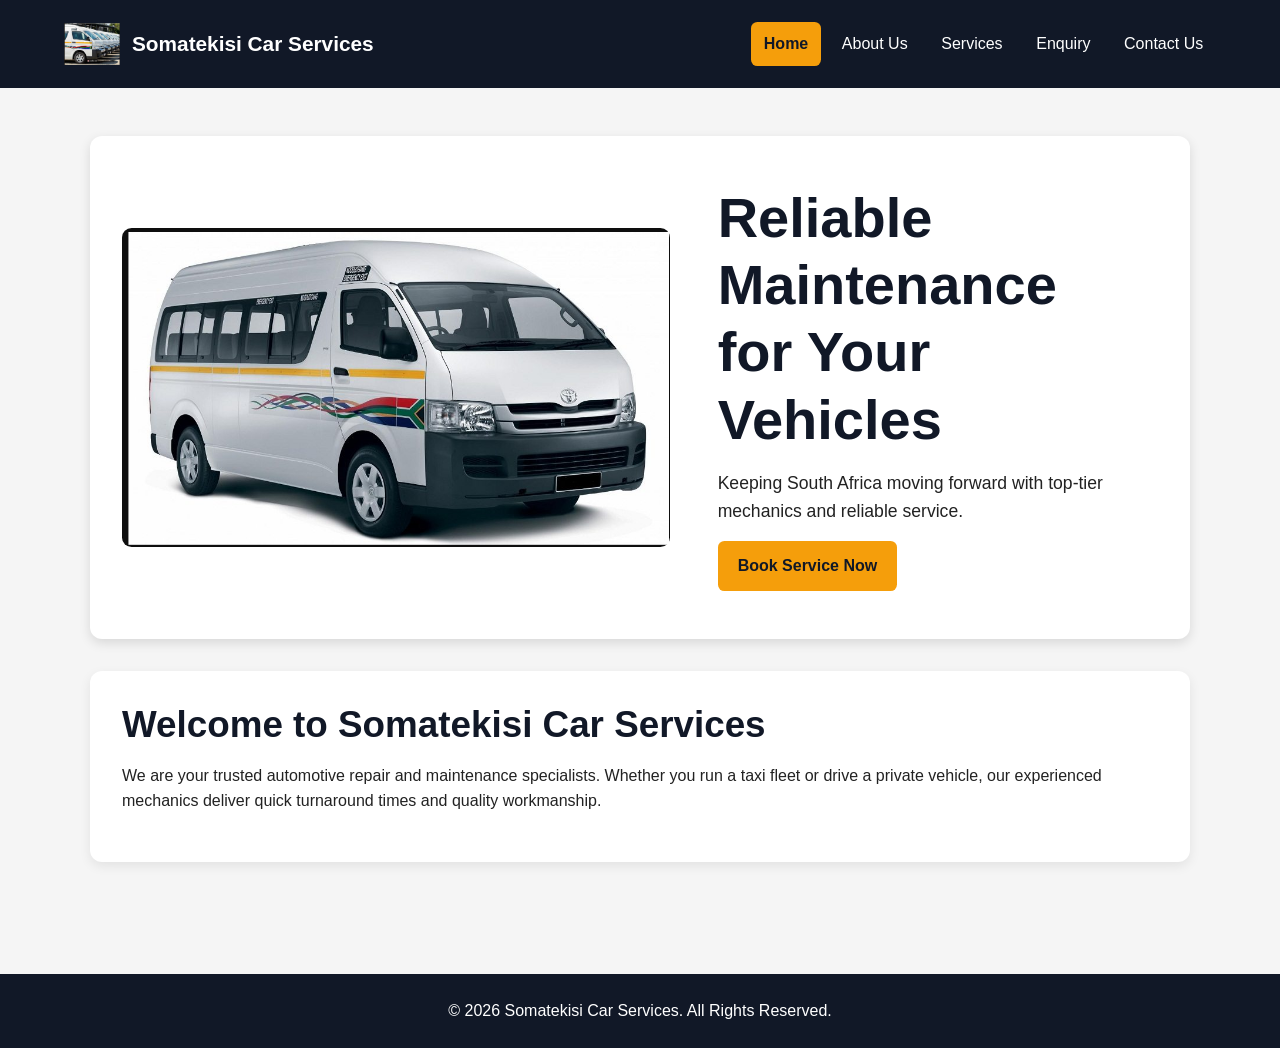
<file: SomaTekisi car services/index.html>
<!DOCTYPE html>
<html lang="en">

<head>
    <meta charset="UTF-8">
    <meta name="viewport" content="width=device-width, initial-scale=1.0">

    <title>Somatekisi Car Services | Reliable Vehicle Maintenance</title>

    <meta name="description"
          content="Somatekisi Car Services provides reliable vehicle maintenance, mechanical repairs and diagnostic services for taxi operators and motorists.">

    <meta name="robots" content="index, follow">

    <link rel="stylesheet" href="css/styles.css">
</head>

<body>

    <!-- Header Section -->
    <header>
        <div class="logo">
            <img src="images/Taxi.png"
                 alt="Somatekisi Car Services Logo"
                 class="logo-img"
                 width="150"
                 height="80">
            <span>Somatekisi Car Services</span>
        </div>

        <nav>
            <ul>
                <li><a href="index.html" class="active">Home</a></li>
                <li><a href="about.html">About Us</a></li>
                <li><a href="services.html">Services</a></li>
                <li><a href="enquiry.html">Enquiry</a></li>
                <li><a href="contact.html">Contact Us</a></li>
            </ul>
        </nav>
    </header>

    <!-- Main Content -->
    <main>

        <!-- Hero Section -->
        <section class="hero">

            <div class="hero-image-container">
                <img src="images/taxi.2.png"
                     alt="Taxi vehicle at Somatekisi Car Services"
                     class="hero-img"
                     width="800"
                     height="500"
                     fetchpriority="high">
            </div>

            <div class="hero-content">
                <h1>Reliable Maintenance for Your Vehicles</h1>

                <p>
                    Keeping South Africa moving forward with top-tier
                    mechanics and reliable service.
                </p>

                <a href="enquiry.html" class="btn">
                    Book Service Now
                </a>
            </div>

        </section>

        <!-- Introduction Section -->
        <section class="intro">
            <h2>Welcome to Somatekisi Car Services</h2>

            <p>
                We are your trusted automotive repair and maintenance
                specialists. Whether you run a taxi fleet or drive a
                private vehicle, our experienced mechanics deliver quick
                turnaround times and quality workmanship.
            </p>
        </section>

    </main>

    <!-- Footer -->
    <footer>
        <p>&copy; 2026 Somatekisi Car Services. All Rights Reserved.</p>
    </footer>

</body>
</html>
</file>
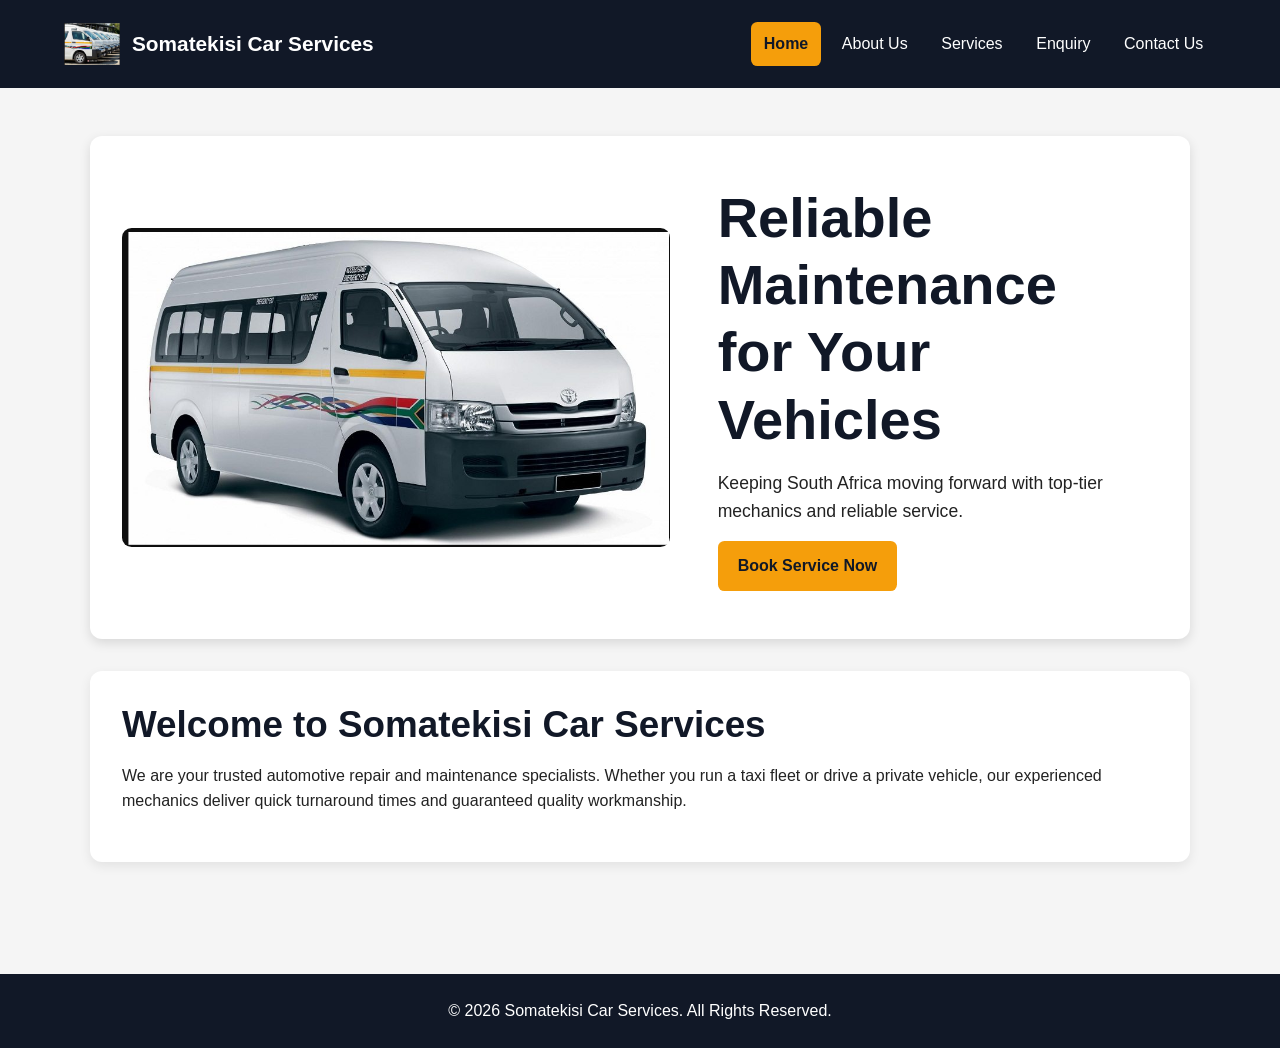
<file: SomaTekisi car services/SomaTekisi car services/index.html>
<!DOCTYPE html>
<html lang="en">
<head>
    <meta charset="UTF-8">
    <meta name="viewport" content="width=device-width, initial-scale=1.0">
    <title>Somatekisi Car Services - Home</title>
    <link rel="stylesheet" href="css/styles.css">
</head>
<body>

    <!-- Header Section -->
    <header>
        <div class="logo">
            <img src="images/Taxi.png"
                 alt="Somatekisi Car Services Logo"
                 class="logo-img">
            <span>Somatekisi Car Services</span>
        </div>

        <nav>
            <ul>
                <li><a href="index.html" class="active">Home</a></li>
                <li><a href="about.html">About Us</a></li>
                <li><a href="services.html">Services</a></li>
                <li><a href="enquiry.html">Enquiry</a></li>
                <li><a href="contact.html">Contact Us</a></li>
            </ul>
        </nav>
    </header>

    <!-- Main Content -->
    <main>

        <!-- Hero Section -->
        <section class="hero">

            <div class="hero-image-container">
                <img src="images/taxi.2.png"
                     alt="Somatekisi Workshop and Vehicles"
                     class="hero-img"
                     srcset="images/taxi.2.png 800w,
                             images/taxi.2.png 1200w"
                     sizes="(max-width: 600px) 100vw,
                            (max-width: 900px) 100vw,
                            50vw">
            </div>

            <div class="hero-content">
                <h1>Reliable Maintenance for Your Vehicles</h1>

                <p>
                    Keeping South Africa moving forward with top-tier
                    mechanics and reliable service.
                </p>

                <a href="enquiry.html" class="btn">
                    Book Service Now
                </a>
            </div>

        </section>

        <!-- Introduction Section -->
        <section class="intro">
            <h2>Welcome to Somatekisi Car Services</h2>

            <p>
                We are your trusted automotive repair and maintenance
                specialists. Whether you run a taxi fleet or drive a
                private vehicle, our experienced mechanics deliver quick
                turnaround times and guaranteed quality workmanship.
            </p>
        </section>

    </main>

    <!-- Footer -->
    <footer>
        <p>&copy; 2026 Somatekisi Car Services. All Rights Reserved.</p>
    </footer>

</body>
</html>
</file>
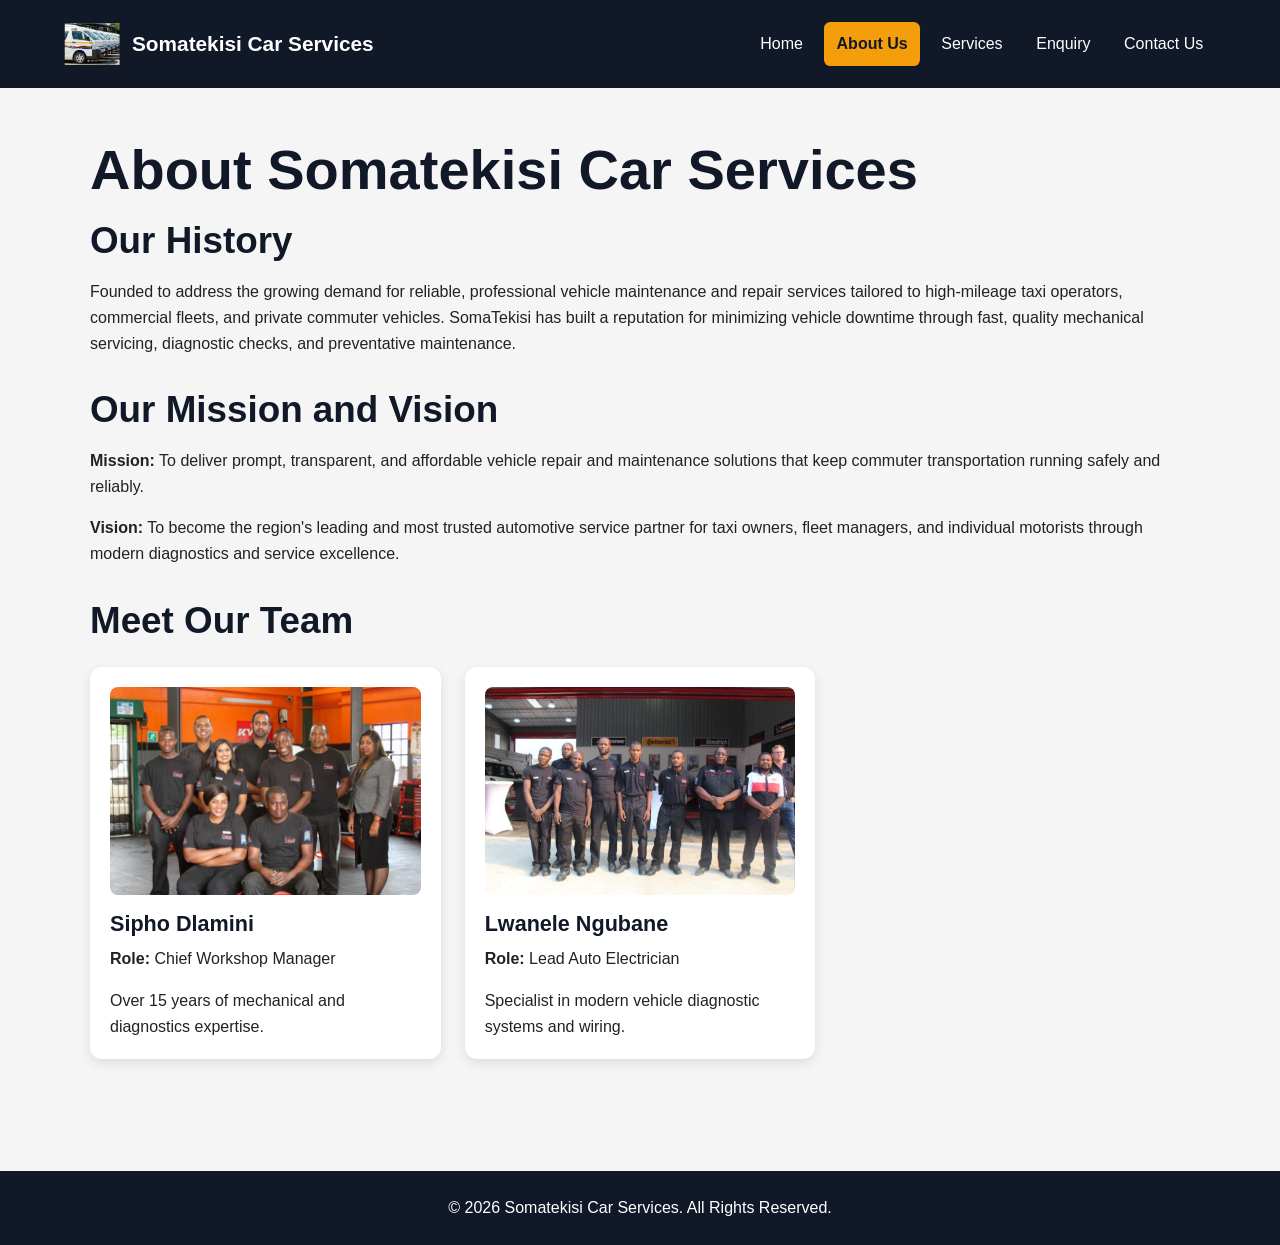
<file: SomaTekisi car services/about.html>
<!DOCTYPE html>
<html lang="en">

<head>
    <meta charset="UTF-8">
    <meta name="viewport" content="width=device-width, initial-scale=1.0">

    <title>About Us | Somatekisi Car Services</title>

    <meta name="description"
          content="Learn about Somatekisi Car Services, our history, mission, vision and experienced automotive maintenance team.">

    <meta name="robots" content="index, follow">

    <link rel="stylesheet" href="css/styles.css">
</head>

<body>

    <header>

        <div class="logo">
            <img src="images/Taxi.png"
                 alt="Somatekisi Car Services Logo"
                 class="logo-img"
                 width="150"
                 height="80">

            <span>Somatekisi Car Services</span>
        </div>

        <nav>
            <ul>
                <li><a href="index.html">Home</a></li>
                <li><a href="about.html" class="active">About Us</a></li>
                <li><a href="services.html">Services</a></li>
                <li><a href="enquiry.html">Enquiry</a></li>
                <li><a href="contact.html">Contact Us</a></li>
            </ul>
        </nav>

    </header>

    <main>

        <h1>About Somatekisi Car Services</h1>

        <section>
            <h2>Our History</h2>

            <p>
                Founded to address the growing demand for reliable,
                professional vehicle maintenance and repair services
                tailored to high-mileage taxi operators, commercial fleets,
                and private commuter vehicles. SomaTekisi has built a
                reputation for minimizing vehicle downtime through fast,
                quality mechanical servicing, diagnostic checks, and
                preventative maintenance.
            </p>
        </section>

        <section>
            <h2>Our Mission and Vision</h2>

            <p>
                <strong>Mission:</strong> To deliver prompt, transparent,
                and affordable vehicle repair and maintenance solutions
                that keep commuter transportation running safely and
                reliably.
            </p>

            <p>
                <strong>Vision:</strong> To become the region's leading and
                most trusted automotive service partner for taxi owners,
                fleet managers, and individual motorists through modern
                diagnostics and service excellence.
            </p>
        </section>

        <section>
            <h2>Meet Our Team</h2>

            <div class="card-grid">

                <div class="card">

                    <img src="images/team-sipho.png"
                         alt="Sipho Dlamini, Chief Workshop Manager at Somatekisi Car Services"
                         width="400"
                         height="300"
                         loading="lazy">

                    <h3>Sipho Dlamini</h3>

                    <p>
                        <strong>Role:</strong> Chief Workshop Manager
                    </p>

                    <p>
                        Over 15 years of mechanical and diagnostics expertise.
                    </p>

                </div>

                <div class="card">

                    <img src="images/team-lwanele.png"
                         alt="Lwanele Ngubane, Lead Auto Electrician at Somatekisi Car Services"
                         width="400"
                         height="300"
                         loading="lazy">

                    <h3>Lwanele Ngubane</h3>

                    <p>
                        <strong>Role:</strong> Lead Auto Electrician
                    </p>

                    <p>
                        Specialist in modern vehicle diagnostic systems
                        and wiring.
                    </p>

                </div>

            </div>
        </section>

    </main>

    <footer>
        <p>&copy; 2026 Somatekisi Car Services. All Rights Reserved.</p>
    </footer>

</body>
</html>
</file>
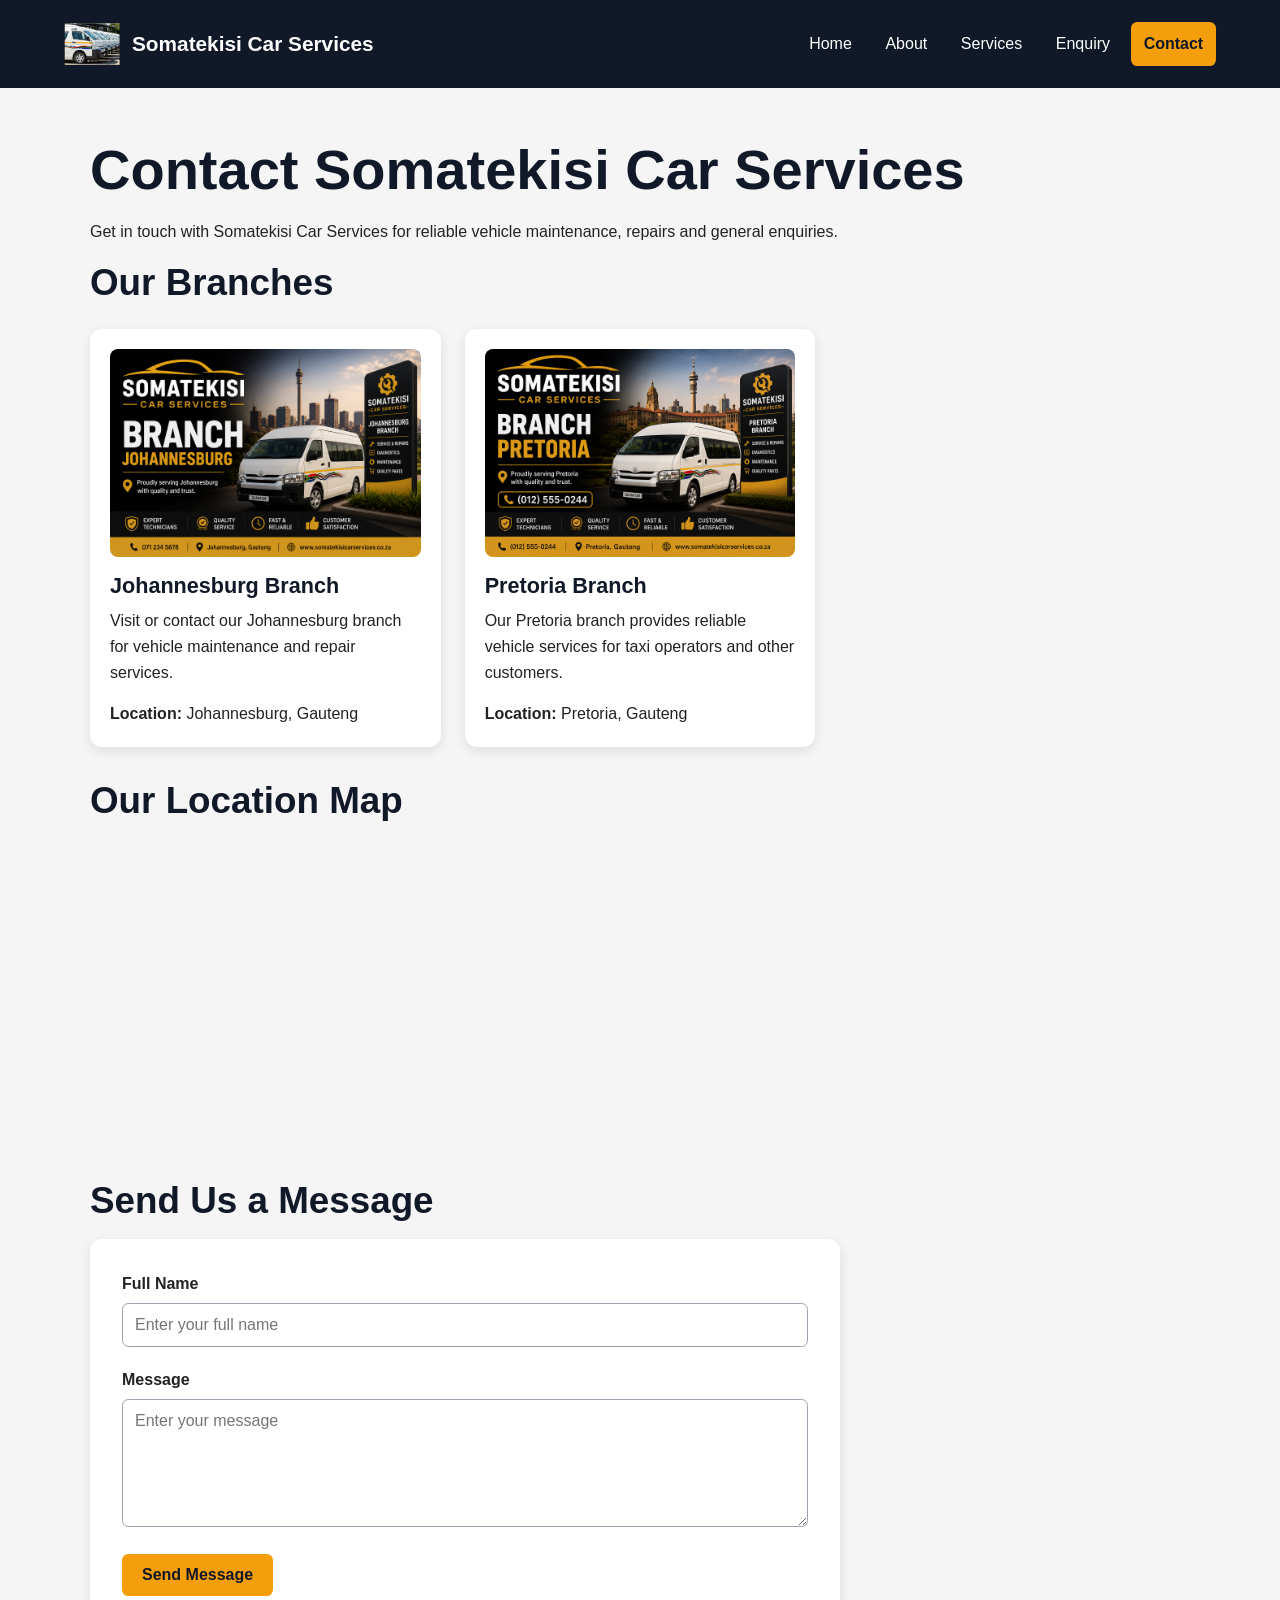
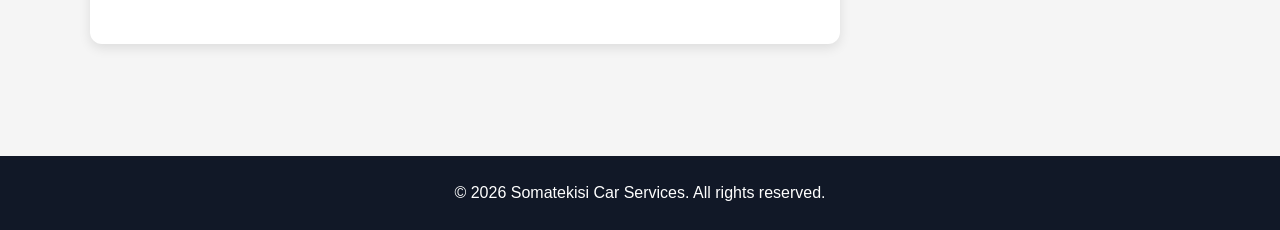
<file: SomaTekisi car services/contact.html>
<!DOCTYPE html>
<html lang="en">
<head>
    <meta charset="UTF-8">
    <meta name="viewport" content="width=device-width, initial-scale=1.0">

    <!-- SEO Metadata -->
    <title>Contact Us | Somatekisi Car Services</title>
    <meta name="description" content="Contact Somatekisi Car Services for vehicle maintenance and repair enquiries. Find our Johannesburg and Pretoria branches.">
    <meta name="robots" content="index, follow">

    <link rel="stylesheet" href="css/styles.css">
</head>

<body>

    <header>
        <div class="logo">
            <img src="images/Taxi.png"
                 alt="Somatekisi Car Services Logo"
                 class="logo-img"
                 width="150"
                 height="80">

            <span>Somatekisi Car Services</span>
        </div>

        <nav>
            <ul>
                <li><a href="index.html">Home</a></li>
                <li><a href="about.html">About</a></li>
                <li><a href="services.html">Services</a></li>
                <li><a href="enquiry.html">Enquiry</a></li>
                <li><a href="contact.html" class="active">Contact</a></li>
            </ul>
        </nav>
    </header>

    <main>

        <h1>Contact Somatekisi Car Services</h1>

        <p>
            Get in touch with Somatekisi Car Services for reliable vehicle
            maintenance, repairs and general enquiries.
        </p>

        <!-- Branch Information -->
        <section>
            <h2>Our Branches</h2>

            <div class="card-grid">

                <div class="card">
                    <img src="images/jhb-branch.png"
                         alt="Somatekisi Car Services Johannesburg Branch"
                         width="400"
                         height="300"
                         loading="lazy">

                    <h3>Johannesburg Branch</h3>

                    <p>
                        Visit or contact our Johannesburg branch for vehicle
                        maintenance and repair services.
                    </p>

                    <p>
                        <strong>Location:</strong> Johannesburg, Gauteng
                    </p>
                </div>

                <div class="card">
                    <img src="images/pta-branch.png"
                         alt="Somatekisi Car Services Pretoria Branch"
                         width="400"
                         height="300"
                         loading="lazy">

                    <h3>Pretoria Branch</h3>

                    <p>
                        Our Pretoria branch provides reliable vehicle services
                        for taxi operators and other customers.
                    </p>

                    <p>
                        <strong>Location:</strong> Pretoria, Gauteng
                    </p>
                </div>

            </div>
        </section>

        <!-- Location Map -->
        <section>
            <h2>Our Location Map</h2>

            <iframe
                class="map"
                src="https://www.google.com/maps?q=Johannesburg,South+Africa&output=embed"
                title="Map showing Johannesburg, South Africa"
                loading="lazy"
                allowfullscreen>
            </iframe>
        </section>

        <!-- Contact Form -->
        <section>
            <h2>Send Us a Message</h2>

            <form id="contactForm">

                <div class="form-group">
                    <label for="contact-name">Full Name</label>
                    <input
                        type="text"
                        id="contact-name"
                        name="name"
                        placeholder="Enter your full name"
                        autocomplete="name"
                        required
                        minlength="3">
                </div>

                <div class="form-group">
                    <label for="contact-message">Message</label>
                    <textarea
                        id="contact-message"
                        name="message"
                        rows="5"
                        placeholder="Enter your message"
                        required
                        minlength="10"></textarea>
                </div>

                <button type="submit" class="btn">Send Message</button>

                <p id="contactFormMessage" role="status" aria-live="polite"></p>

            </form>
        </section>

    </main>

    <footer>
        <p>&copy; 2026 Somatekisi Car Services. All rights reserved.</p>
    </footer>

    <script>
        const contactForm = document.getElementById("contactForm");
        const contactFormMessage = document.getElementById("contactFormMessage");

        contactForm.addEventListener("submit", function(event) {

            event.preventDefault();

            if (!contactForm.checkValidity()) {
                contactForm.reportValidity();
                return;
            }

            contactFormMessage.textContent =
                "Thank you! Your message has been validated successfully.";

            contactFormMessage.style.color = "green";

            contactForm.reset();

        });
    </script>

</body>
</html>
</file>
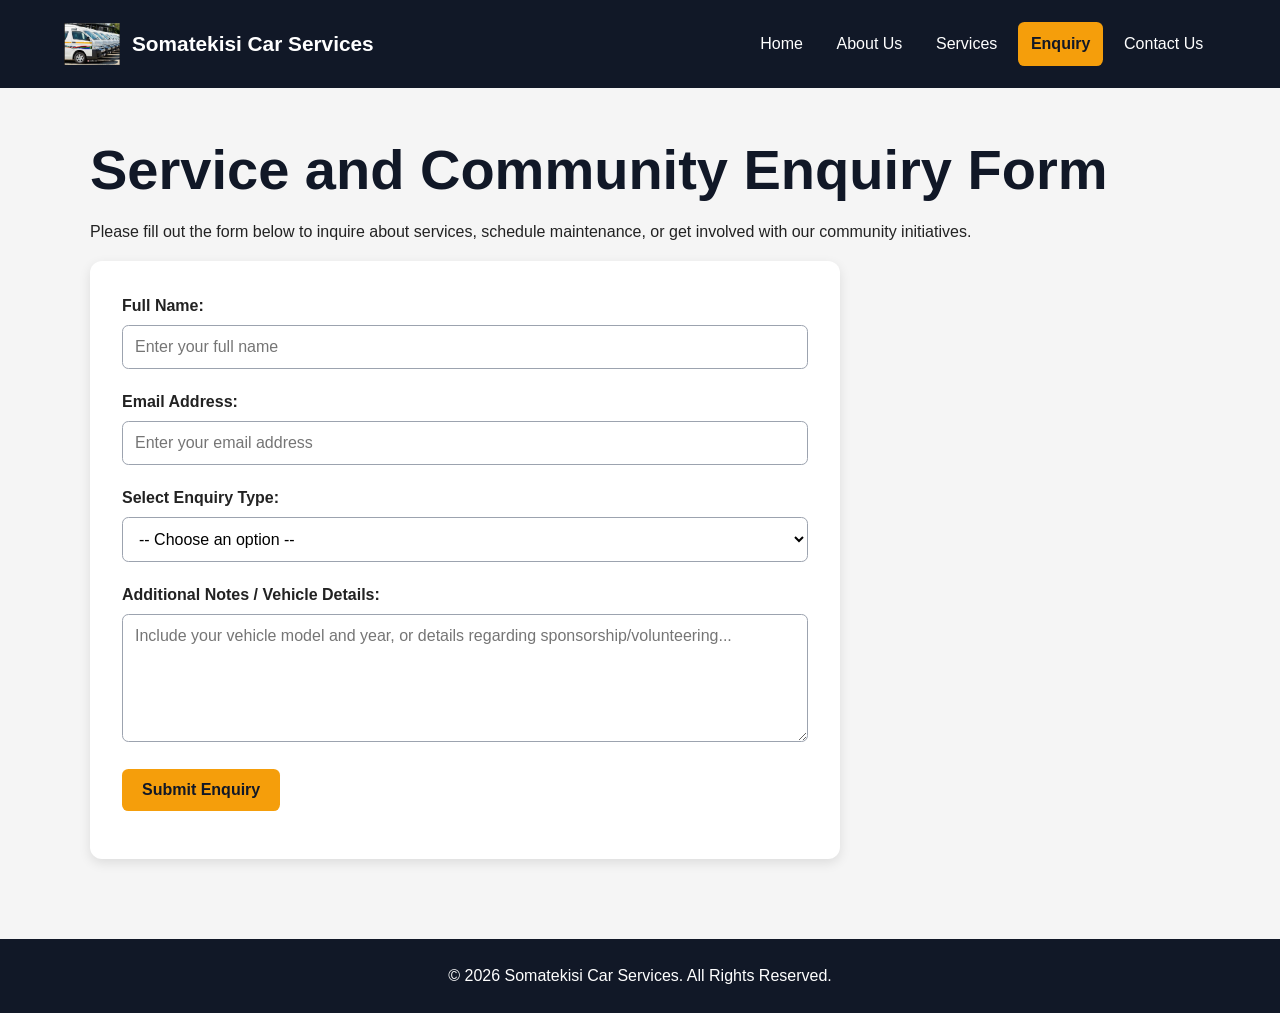
<file: SomaTekisi car services/enquiry.html>
<!DOCTYPE html>
<html lang="en">

<head>
    <meta charset="UTF-8">
    <meta name="viewport" content="width=device-width, initial-scale=1.0">

    <title>Make an Enquiry | Somatekisi Car Services</title>

    <meta name="description"
          content="Submit an enquiry to Somatekisi Car Services about vehicle repairs, maintenance services, products or partnership opportunities.">

    <meta name="robots" content="index, follow">

    <link rel="stylesheet" href="css/styles.css">
</head>

<body>

    <!-- Header -->
    <header>
        <div class="logo">
            <img src="images/Taxi.png"
                 alt="Somatekisi Car Services Logo"
                 class="logo-img"
                 width="150"
                 height="80">

            <span>Somatekisi Car Services</span>
        </div>

        <nav>
            <ul>
                <li><a href="index.html">Home</a></li>
                <li><a href="about.html">About Us</a></li>
                <li><a href="services.html">Services</a></li>
                <li><a href="enquiry.html" class="active">Enquiry</a></li>
                <li><a href="contact.html">Contact Us</a></li>
            </ul>
        </nav>
    </header>

    <!-- Main Content -->
    <main>

        <h1>Service and Community Enquiry Form</h1>

        <p>
            Please fill out the form below to inquire about services,
            schedule maintenance, or get involved with our community
            initiatives.
        </p>

        <!-- Enquiry Form -->
        <form id="enquiryForm">

            <div class="form-group">
                <label for="fullname">Full Name:</label>
                <input type="text"
                       id="fullname"
                       name="fullname"
                       required
                       minlength="3"
                       autocomplete="name"
                       placeholder="Enter your full name">
            </div>

            <div class="form-group">
                <label for="email">Email Address:</label>
                <input type="email"
                       id="email"
                       name="email"
                       required
                       autocomplete="email"
                       placeholder="Enter your email address">
            </div>

            <div class="form-group">
                <label for="service-type">Select Enquiry Type:</label>

                <select id="service-type"
                        name="service-type"
                        required>

                    <option value="">-- Choose an option --</option>

                    <optgroup label="Car Services">
                        <option value="minor-service">Minor Service</option>
                        <option value="major-service">Major Service</option>
                        <option value="brakes">Brakes & Clutch</option>
                        <option value="diagnostics">Computer Diagnostics</option>
                    </optgroup>

                    <optgroup label="Community & Partnerships">
                        <option value="sponsorship">Become a Sponsor</option>
                        <option value="volunteer">Volunteer Opportunities</option>
                    </optgroup>

                </select>
            </div>

            <div class="form-group">
                <label for="details">
                    Additional Notes / Vehicle Details:
                </label>

                <textarea id="details"
                          name="details"
                          rows="5"
                          minlength="10"
                          placeholder="Include your vehicle model and year, or details regarding sponsorship/volunteering..."></textarea>
            </div>

            <button type="submit" class="btn">
                Submit Enquiry
            </button>

            <!-- Submission Feedback -->
            <p id="formMessage" role="status" aria-live="polite"></p>

        </form>

    </main>

    <!-- Footer -->
    <footer>
        <p>&copy; 2026 Somatekisi Car Services. All Rights Reserved.</p>
    </footer>

    <!-- JavaScript Form Validation -->
    <script>
        const enquiryForm = document.getElementById("enquiryForm");
        const formMessage = document.getElementById("formMessage");

        enquiryForm.addEventListener("submit", function(event) {

            event.preventDefault();

            if (!enquiryForm.checkValidity()) {
                enquiryForm.reportValidity();
                return;
            }

            formMessage.textContent =
                "Thank you! Your enquiry has been submitted successfully.";

            formMessage.style.color = "green";

            enquiryForm.reset();

        });
    </script>

</body>
</html>
</file>
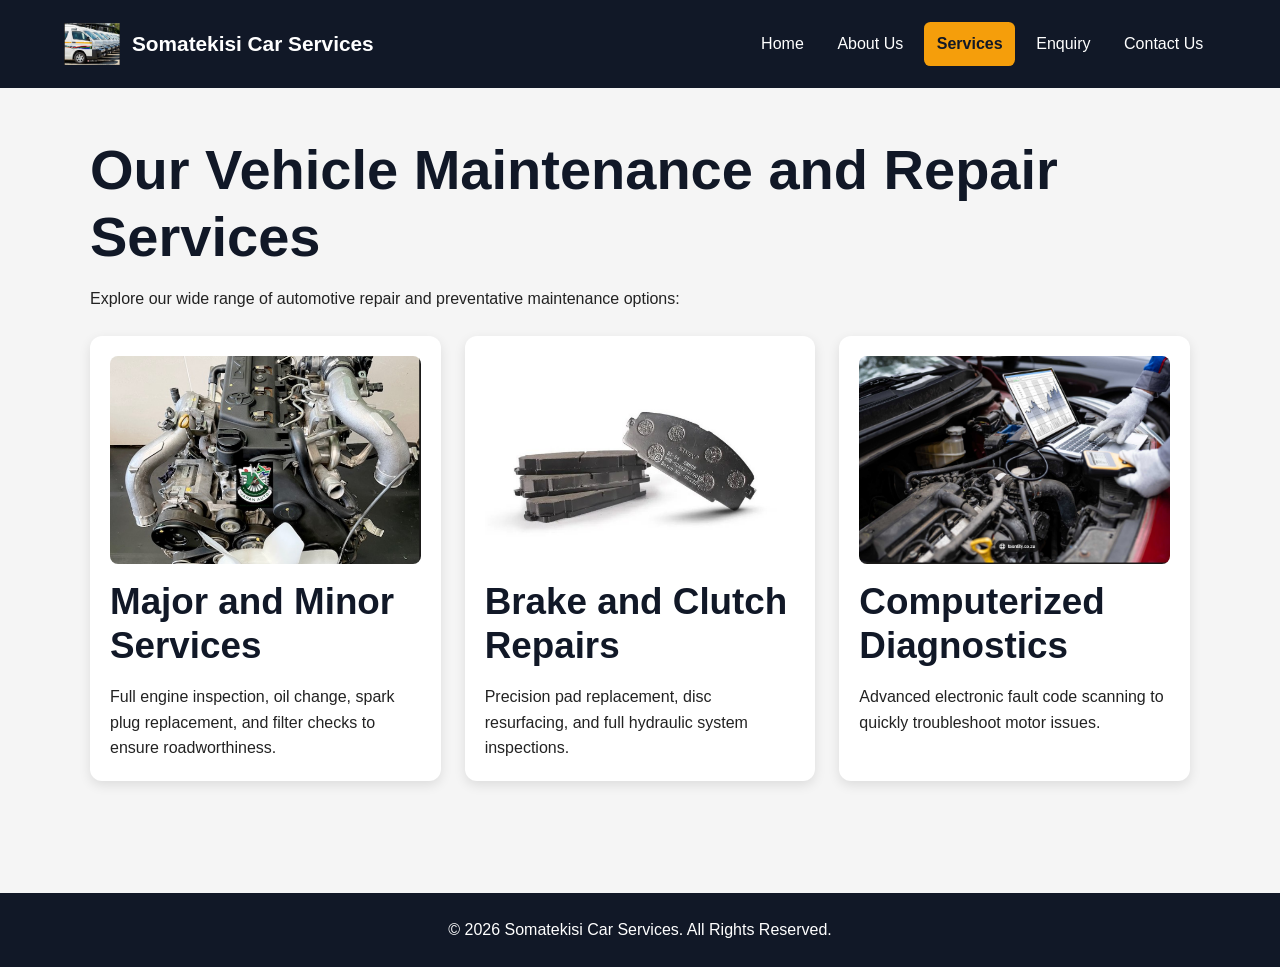
<file: SomaTekisi car services/services.html>
<!DOCTYPE html>
<html lang="en">

<head>
    <meta charset="UTF-8">
    <meta name="viewport" content="width=device-width, initial-scale=1.0">

    <title>Our Services | Vehicle Repairs and Diagnostics</title>

    <meta name="description"
          content="Explore Somatekisi Car Services for engine repairs, brake maintenance, vehicle diagnostics and reliable automotive services.">

    <meta name="robots" content="index, follow">

    <link rel="stylesheet" href="css/styles.css">
</head>

<body>

    <!-- Header -->
    <header>
        <div class="logo">
            <img src="images/Taxi.png"
                 alt="Somatekisi Car Services Logo"
                 class="logo-img"
                 width="150"
                 height="80">

            <span>Somatekisi Car Services</span>
        </div>

        <nav>
            <ul>
                <li><a href="index.html">Home</a></li>
                <li><a href="about.html">About Us</a></li>
                <li><a href="services.html" class="active">Services</a></li>
                <li><a href="enquiry.html">Enquiry</a></li>
                <li><a href="contact.html">Contact Us</a></li>
            </ul>
        </nav>
    </header>

    <!-- Main Content -->
    <main>

        <h1>Our Vehicle Maintenance and Repair Services</h1>

        <p>
            Explore our wide range of automotive repair and preventative
            maintenance options:
        </p>

        <!-- Services -->
        <section class="card-grid">

            <div class="card">
                <img src="images/engine.png"
                     alt="Engine maintenance and vehicle servicing"
                     width="400"
                     height="300"
                     loading="lazy">

                <h2>Major and Minor Services</h2>

                <p>
                    Full engine inspection, oil change, spark plug
                    replacement, and filter checks to ensure roadworthiness.
                </p>
            </div>

            <div class="card">
                <img src="images/brake repair.png"
                     alt="Brake pad replacement and clutch repairs"
                     width="400"
                     height="300"
                     loading="lazy">

                <h2>Brake and Clutch Repairs</h2>

                <p>
                    Precision pad replacement, disc resurfacing, and full
                    hydraulic system inspections.
                </p>
            </div>

            <div class="card">
                <img src="images/diagnostics.png"
                     alt="Computerized vehicle diagnostic check"
                     width="400"
                     height="300"
                     loading="lazy">

                <h2>Computerized Diagnostics</h2>

                <p>
                    Advanced electronic fault code scanning to quickly
                    troubleshoot motor issues.
                </p>
            </div>

        </section>

    </main>

    <!-- Footer -->
    <footer>
        <p>&copy; 2026 Somatekisi Car Services. All Rights Reserved.</p>
    </footer>

</body>
</html>
</file>
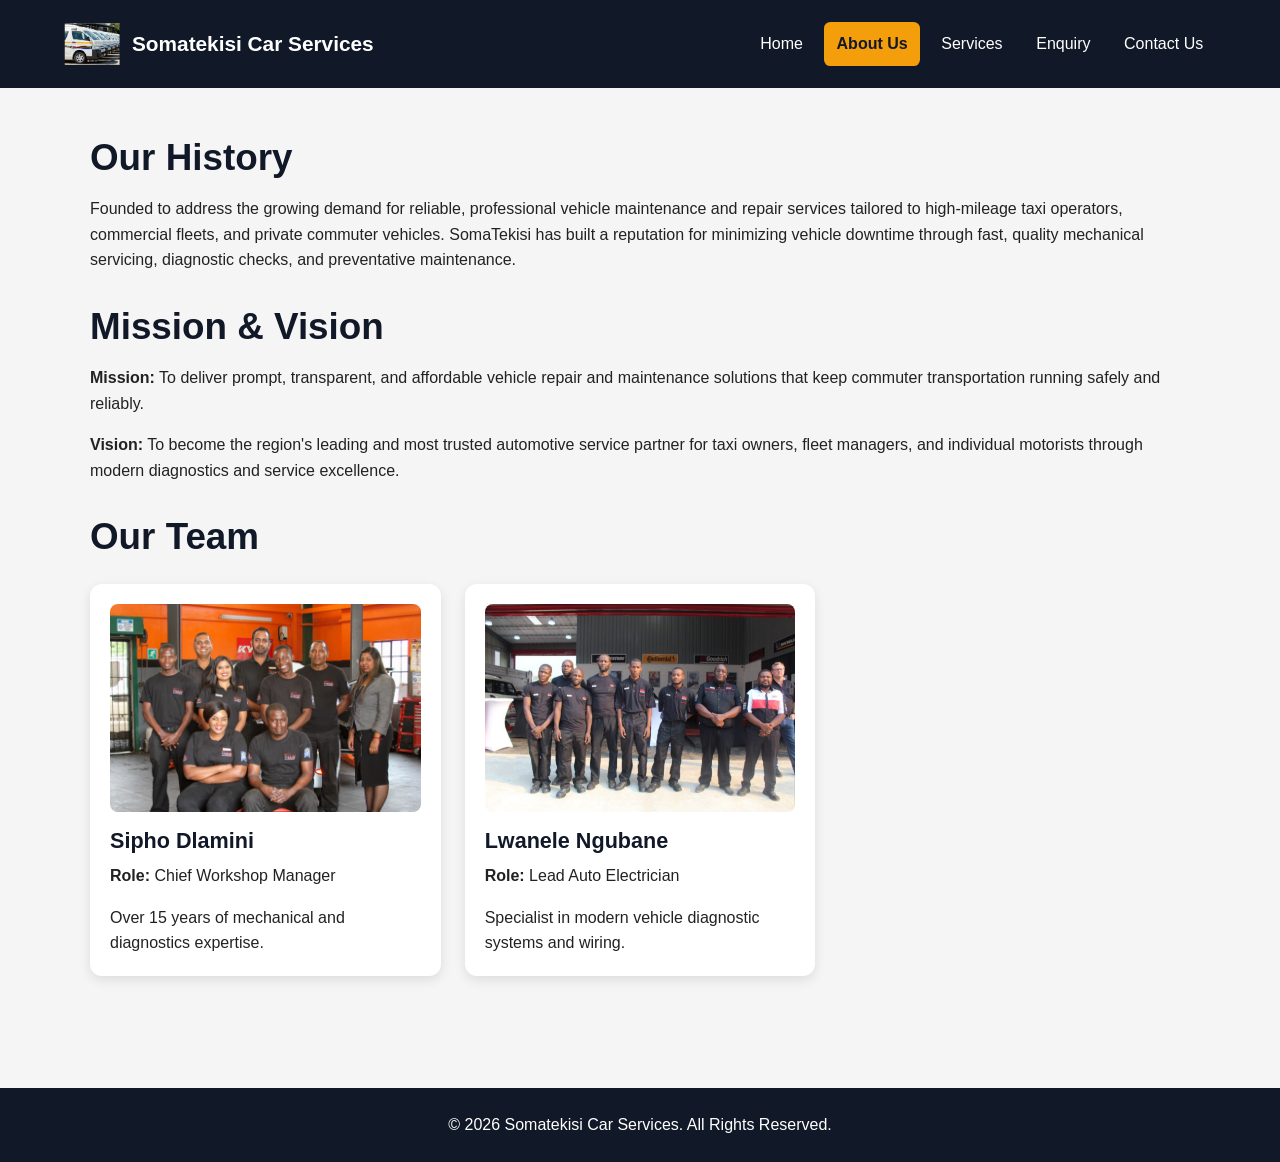
<file: SomaTekisi car services/SomaTekisi car services/about.html>
<!DOCTYPE html>
<html lang="en">

<head>
    <meta charset="UTF-8">
    <meta name="viewport" content="width=device-width, initial-scale=1.0">
    <title>About Us - Somatekisi Car Services</title>
    <link rel="stylesheet" href="css/styles.css">
</head>

<body>

    <header>

        <div class="logo">
            <img src="images/Taxi.png"
                 alt="Somatekisi Car Services Logo"
                 class="logo-img">

            <span>Somatekisi Car Services</span>
        </div>

        <nav>
            <ul>
                <li><a href="index.html">Home</a></li>
                <li><a href="about.html" class="active">About Us</a></li>
                <li><a href="services.html">Services</a></li>
                <li><a href="enquiry.html">Enquiry</a></li>
                <li><a href="contact.html">Contact Us</a></li>
            </ul>
        </nav>

    </header>

    <main>

        <section>
            <h2>Our History</h2>

            <p>
                Founded to address the growing demand for reliable,
                professional vehicle maintenance and repair services
                tailored to high-mileage taxi operators, commercial fleets,
                and private commuter vehicles. SomaTekisi has built a
                reputation for minimizing vehicle downtime through fast,
                quality mechanical servicing, diagnostic checks, and
                preventative maintenance.
            </p>
        </section>

        <section>
            <h2>Mission & Vision</h2>

            <p>
                <strong>Mission:</strong> To deliver prompt, transparent,
                and affordable vehicle repair and maintenance solutions
                that keep commuter transportation running safely and
                reliably.
            </p>

            <p>
                <strong>Vision:</strong> To become the region's leading and
                most trusted automotive service partner for taxi owners,
                fleet managers, and individual motorists through modern
                diagnostics and service excellence.
            </p>
        </section>

        <section>
            <h2>Our Team</h2>

            <div class="card-grid">

                <div class="card">

                    <img src="images/team-sipho.png"
                         alt="Sipho Dlamini - Chief Workshop Manager">

                    <h3>Sipho Dlamini</h3>

                    <p>
                        <strong>Role:</strong> Chief Workshop Manager
                    </p>

                    <p>
                        Over 15 years of mechanical and diagnostics expertise.
                    </p>

                </div>

                <div class="card">

                    <img src="images/team-lwanele.png"
                         alt="Lwanele Ngubane - Lead Auto Electrician">

                    <h3>Lwanele Ngubane</h3>

                    <p>
                        <strong>Role:</strong> Lead Auto Electrician
                    </p>

                    <p>
                        Specialist in modern vehicle diagnostic systems
                        and wiring.
                    </p>

                </div>

            </div>
        </section>

    </main>

    <footer>
        <p>&copy; 2026 Somatekisi Car Services. All Rights Reserved.</p>
    </footer>

</body>
</html>
</file>
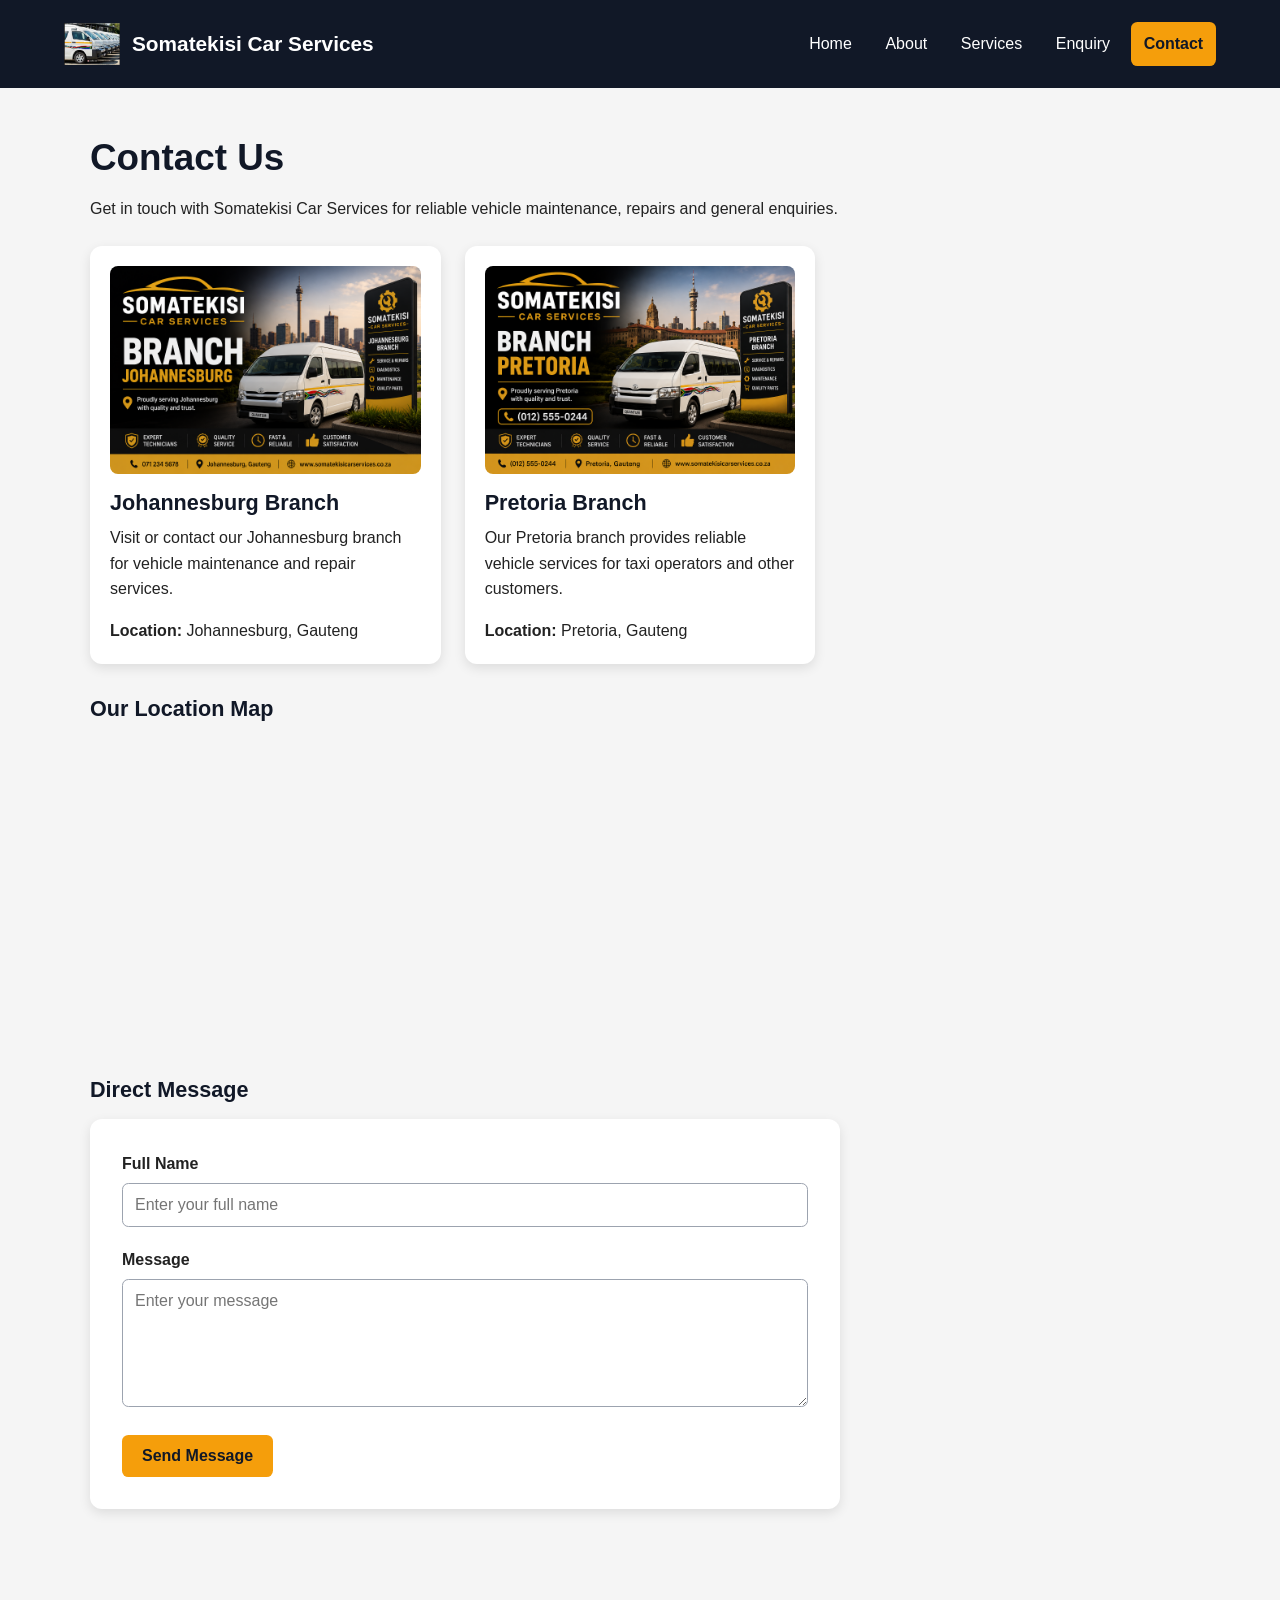
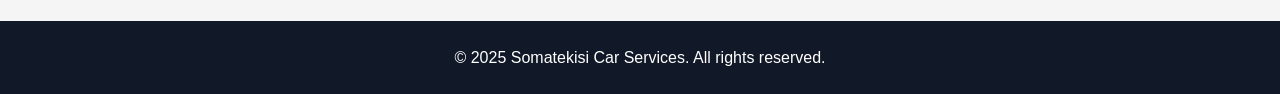
<file: SomaTekisi car services/SomaTekisi car services/contact.html>
<!DOCTYPE html>
<html lang="en">
<head>
    <meta charset="UTF-8">
    <meta name="viewport" content="width=device-width, initial-scale=1.0">
    <title>Contact Us - Somatekisi Car Services</title>
    <link rel="stylesheet" href="css/styles.css">
</head>

<body>

    <header>
        <div class="logo">
            <img src="images/Taxi.png" alt="Somatekisi Car Services Logo" class="logo-img">
            <span>Somatekisi Car Services</span>
        </div>

        <nav>
            <ul>
                <li><a href="index.html">Home</a></li>
                <li><a href="about.html">About</a></li>
                <li><a href="services.html">Services</a></li>
                <li><a href="enquiry.html">Enquiry</a></li>
                <li><a href="contact.html" class="active">Contact</a></li>
            </ul>
        </nav>
    </header>

    <main>

        <h2>Contact Us</h2>

        <p>
            Get in touch with Somatekisi Car Services for reliable vehicle
            maintenance, repairs and general enquiries.
        </p>

        <section class="card-grid">

            <div class="card">
                <img src="images/jhb-branch.png"
                     alt="Somatekisi Car Services Johannesburg Branch">

                <h3>Johannesburg Branch</h3>

                <p>
                    Visit or contact our Johannesburg branch for vehicle
                    maintenance and repair services.
                </p>

                <p>
                    <strong>Location:</strong> Johannesburg, Gauteng
                </p>
            </div>

            <div class="card">
                <img src="images/pta-branch.png"
                     alt="Somatekisi Car Services Pretoria Branch">

                <h3>Pretoria Branch</h3>

                <p>
                    Our Pretoria branch provides reliable vehicle services
                    for taxi operators and other customers.
                </p>

                <p>
                    <strong>Location:</strong> Pretoria, Gauteng
                </p>
            </div>

        </section>

        <section>
            <h3>Our Location Map</h3>

            <iframe
                class="map"
                src="https://www.google.com/maps?q=Johannesburg,South+Africa&output=embed"
                title="Map showing the Somatekisi Car Services location"
                loading="lazy"
                allowfullscreen>
            </iframe>
        </section>

        <section>
            <h3>Direct Message</h3>

            <form action="#" method="POST">

                <div class="form-group">
                    <label for="contact-name">Full Name</label>
                    <input
                        type="text"
                        id="contact-name"
                        name="name"
                        placeholder="Enter your full name"
                        required>
                </div>

                <div class="form-group">
                    <label for="contact-message">Message</label>
                    <textarea
                        id="contact-message"
                        name="message"
                        rows="5"
                        placeholder="Enter your message"
                        required></textarea>
                </div>

                <button type="submit" class="btn">Send Message</button>

            </form>
        </section>

    </main>

    <footer>
        <p>&copy; 2025 Somatekisi Car Services. All rights reserved.</p>
    </footer>

</body>
</html>
</file>
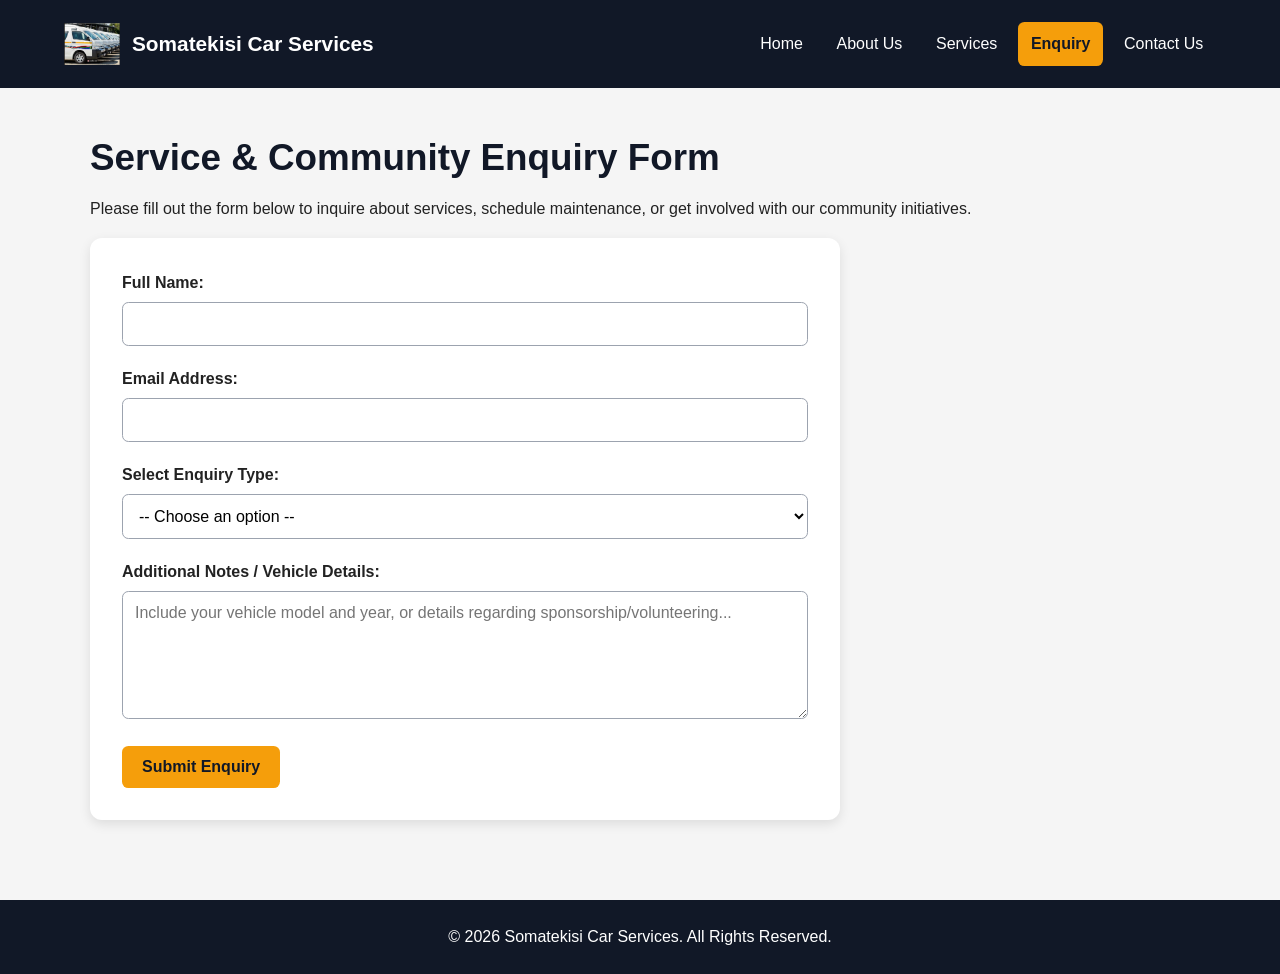
<file: SomaTekisi car services/SomaTekisi car services/enquiry.html>
<!DOCTYPE html>
<html lang="en">
<head>
    <meta charset="UTF-8">
    <meta name="viewport" content="width=device-width, initial-scale=1.0">
    <title>Enquiry - Somatekisi Car Services</title>
    <link rel="stylesheet" href="css/styles.css">
</head>
<body>

    <!-- Header -->
    <header>
        <div class="logo">
            <img src="images/Taxi.png"
                 alt="Somatekisi Car Services Logo"
                 class="logo-img">
            <span>Somatekisi Car Services</span>
        </div>

        <nav>
            <ul>
                <li><a href="index.html">Home</a></li>
                <li><a href="about.html">About Us</a></li>
                <li><a href="services.html">Services</a></li>
                <li><a href="enquiry.html" class="active">Enquiry</a></li>
                <li><a href="contact.html">Contact Us</a></li>
            </ul>
        </nav>
    </header>

    <!-- Main Content -->
    <main>

        <h2>Service & Community Enquiry Form</h2>

        <p>
            Please fill out the form below to inquire about services,
            schedule maintenance, or get involved with our community
            initiatives.
        </p>

        <!-- Enquiry Form -->
        <form action="#" method="POST">

            <div class="form-group">
                <label for="fullname">Full Name:</label>
                <input type="text"
                       id="fullname"
                       name="fullname"
                       required>
            </div>

            <div class="form-group">
                <label for="email">Email Address:</label>
                <input type="email"
                       id="email"
                       name="email"
                       required>
            </div>

            <div class="form-group">
                <label for="service-type">Select Enquiry Type:</label>

                <select id="service-type"
                        name="service-type"
                        required>

                    <option value="">-- Choose an option --</option>

                    <optgroup label="Car Services">
                        <option value="minor-service">
                            Minor Service
                        </option>

                        <option value="major-service">
                            Major Service
                        </option>

                        <option value="brakes">
                            Brakes & Clutch
                        </option>

                        <option value="diagnostics">
                            Computer Diagnostics
                        </option>
                    </optgroup>

                    <optgroup label="Community & Partnerships">
                        <option value="sponsorship">
                            Become a Sponsor
                        </option>

                        <option value="volunteer">
                            Volunteer Opportunities
                        </option>
                    </optgroup>

                </select>
            </div>

            <div class="form-group">
                <label for="details">
                    Additional Notes / Vehicle Details:
                </label>

                <textarea id="details"
                          name="details"
                          rows="5"
                          placeholder="Include your vehicle model and year, or details regarding sponsorship/volunteering..."></textarea>
            </div>

            <button type="submit" class="btn">
                Submit Enquiry
            </button>

        </form>

    </main>

    <!-- Footer -->
    <footer>
        <p>&copy; 2026 Somatekisi Car Services. All Rights Reserved.</p>
    </footer>

</body>
</html>
</file>
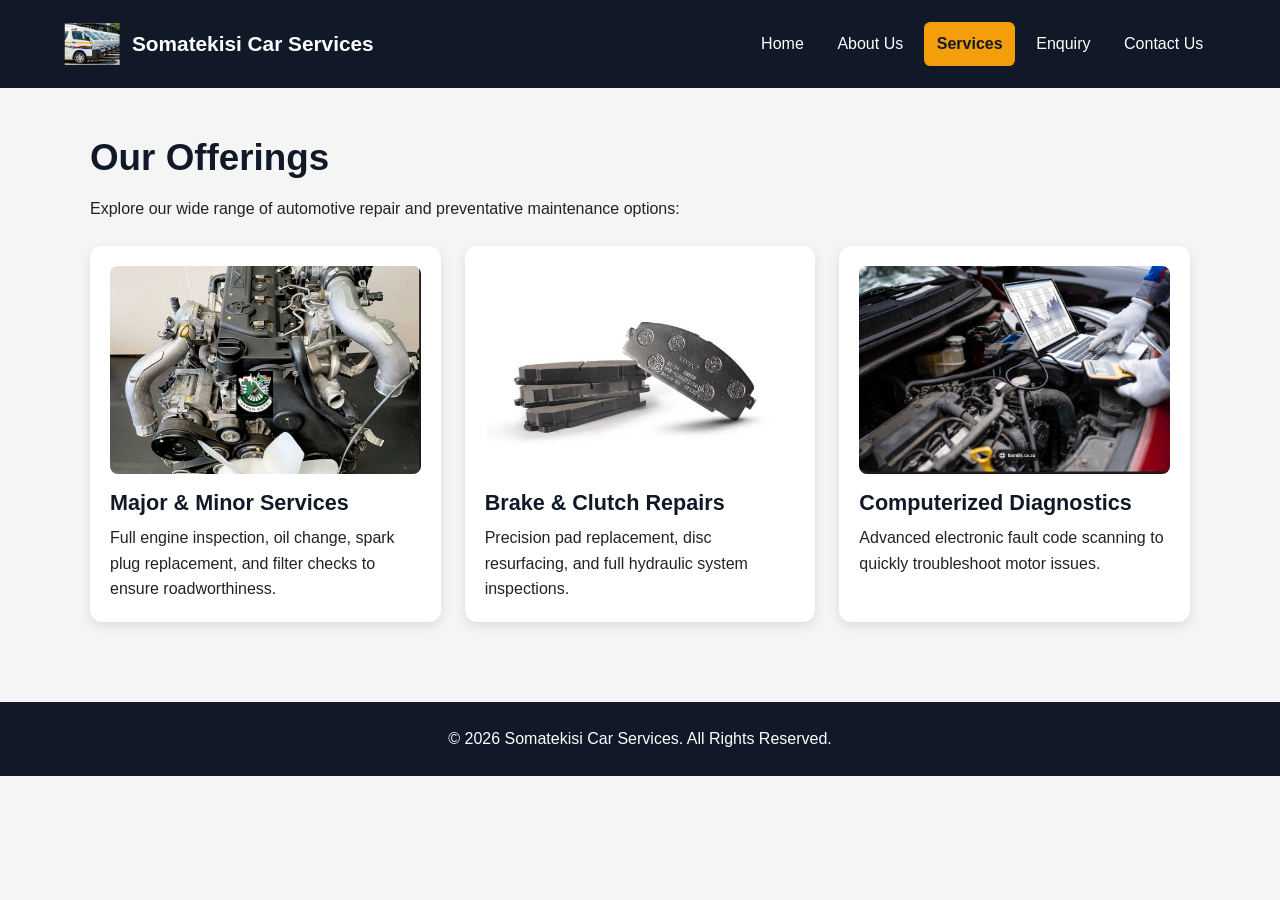
<file: SomaTekisi car services/SomaTekisi car services/services.html>
<!DOCTYPE html>
<html lang="en">
<head>
    <meta charset="UTF-8">
    <meta name="viewport" content="width=device-width, initial-scale=1.0">
    <title>Services - Somatekisi Car Services</title>
    <link rel="stylesheet" href="css/styles.css">
</head>
<body>

    <!-- Header -->
    <header>
        <div class="logo">
            <img src="images/Taxi.png"
                 alt="Somatekisi Car Services Logo"
                 class="logo-img">
            <span>Somatekisi Car Services</span>
        </div>

        <nav>
            <ul>
                <li><a href="index.html">Home</a></li>
                <li><a href="about.html">About Us</a></li>
                <li><a href="services.html" class="active">Services</a></li>
                <li><a href="enquiry.html">Enquiry</a></li>
                <li><a href="contact.html">Contact Us</a></li>
            </ul>
        </nav>
    </header>

    <!-- Main Content -->
    <main>

        <h2>Our Offerings</h2>

        <p>
            Explore our wide range of automotive repair and preventative
            maintenance options:
        </p>

        <!-- Services -->
        <div class="card-grid">

            <div class="card">
                <img src="images/engine.png"
                     alt="Engine maintenance and minor/major servicing"
                     srcset="images/engine.png 800w,
                             images/engine.png 1200w"
                     sizes="(max-width: 600px) 100vw,
                            (max-width: 900px) 50vw,
                            33vw">

                <h3>Major & Minor Services</h3>

                <p>
                    Full engine inspection, oil change, spark plug
                    replacement, and filter checks to ensure roadworthiness.
                </p>
            </div>

            <div class="card">
                <img src="images/brake repair.png"
                     alt="Brake pad replacement and clutch repairs"
                     srcset="images/brake repair.png 800w,
                             images/brake repair.png 1200w"
                     sizes="(max-width: 600px) 100vw,
                            (max-width: 900px) 50vw,
                            33vw">

                <h3>Brake & Clutch Repairs</h3>

                <p>
                    Precision pad replacement, disc resurfacing, and full
                    hydraulic system inspections.
                </p>
            </div>

            <div class="card">
                <img src="images/diagnostics.png"
                     alt="Computerized car diagnostic check"
                     srcset="images/diagnostics.png 800w,
                             images/diagnostics.png 1200w"
                     sizes="(max-width: 600px) 100vw,
                            (max-width: 900px) 50vw,
                            33vw">

                <h3>Computerized Diagnostics</h3>

                <p>
                    Advanced electronic fault code scanning to quickly
                    troubleshoot motor issues.
                </p>
            </div>

        </div>

    </main>

    <!-- Footer -->
    <footer>
        <p>&copy; 2026 Somatekisi Car Services. All Rights Reserved.</p>
    </footer>

</body>
</html>
</file>
<file: SomaTekisi car services/css/styles.css>
* {
    box-sizing: border-box;
    margin: 0;
    padding: 0;
}

html {
    font-size: 16px;
    scroll-behavior: smooth;
}

body {
    font-family: Arial, Helvetica, sans-serif;
    line-height: 1.6;
    color: #222;
    background-color: #f5f5f5;
}

/* ---------- Header and Navigation ---------- */

header {
    background-color: #111827;
    color: white;
    padding: 1rem 5%;
    display: flex;
    justify-content: space-between;
    align-items: center;
    gap: 1rem;
    flex-wrap: wrap;
}

.logo {
    display: flex;
    align-items: center;
    gap: 0.75rem;
    font-size: 1.3rem;
    font-weight: bold;
}

.logo-img {
    width: 3.5rem;
    height: 3.5rem;
    object-fit: contain;
}

nav ul {
    list-style: none;
    display: flex;
    gap: 0.5rem;
    flex-wrap: wrap;
}

nav a {
    color: white;
    text-decoration: none;
    display: block;
    padding: 0.6rem 0.8rem;
    border-radius: 0.4rem;
    transition: background-color 0.2s ease, color 0.2s ease;
}

nav a:hover {
    background-color: #374151;
}

nav a:focus {
    outline: 2px solid white;
    outline-offset: 2px;
}

nav a.active {
    background-color: #f59e0b;
    color: #111827;
    font-weight: bold;
}

/* ---------- Main Content ---------- */

main {
    width: min(90%, 1100px);
    margin: 0 auto;
    padding: 3rem 0;
}

section {
    margin-bottom: 2rem;
}

h1,
h2,
h3 {
    line-height: 1.2;
    margin-bottom: 1rem;
    color: #111827;
}

h1 {
    font-size: clamp(2rem, 5vw, 3.5rem);
}

h2 {
    font-size: clamp(1.6rem, 4vw, 2.3rem);
}

h3 {
    font-size: 1.35rem;
}

p {
    margin-bottom: 1rem;
}

/* ---------- Home Hero Section ---------- */

.hero {
    display: grid;
    grid-template-columns: 1.2fr 1fr;
    gap: 2rem;
    align-items: center;
    background-color: white;
    padding: 2rem;
    border-radius: 0.75rem;
    box-shadow: 0 4px 12px rgba(0, 0, 0, 0.12);
}

.hero-image-container {
    width: 100%;
}

.hero-img {
    display: block;
    width: 100%;
    max-width: 100%;
    height: auto;
    border-radius: 0.6rem;
    object-fit: cover;
}

.hero-content {
    padding: 1rem;
}

.hero-content p {
    font-size: 1.1rem;
}

/* ---------- Introduction ---------- */

.intro {
    background-color: white;
    margin-top: 2rem;
    padding: 2rem;
    border-radius: 0.75rem;
    box-shadow: 0 4px 12px rgba(0, 0, 0, 0.08);
}

/* ---------- Cards / Grid ---------- */

.card-grid {
    display: grid;
    grid-template-columns: repeat(3, 1fr);
    gap: 1.5rem;
    margin-top: 1.5rem;
}

.card {
    background-color: white;
    padding: 1.25rem;
    border-radius: 0.75rem;
    box-shadow: 0 4px 12px rgba(0, 0, 0, 0.1);
    transition: transform 0.2s ease, box-shadow 0.2s ease;
}

.card:hover {
    transform: translateY(-4px);
    box-shadow: 0 8px 18px rgba(0, 0, 0, 0.15);
}

.card img {
    display: block;
    width: 100%;
    height: 13rem;
    object-fit: cover;
    border-radius: 0.5rem;
    margin-bottom: 1rem;
}

.card h3 {
    margin-bottom: 0.6rem;
}

.card p:last-child {
    margin-bottom: 0;
}

/* ---------- Buttons ---------- */

.btn {
    display: inline-block;
    background-color: #f59e0b;
    color: #111827;
    text-decoration: none;
    border: none;
    border-radius: 0.4rem;
    padding: 0.75rem 1.25rem;
    font-size: 1rem;
    font-weight: bold;
    cursor: pointer;
    transition: background-color 0.2s ease, transform 0.2s ease;
}

.btn:hover {
    background-color: #d97706;
    transform: translateY(-2px);
}

.btn:focus {
    outline: 3px solid #111827;
    outline-offset: 2px;
}

/* ---------- Forms ---------- */

form {
    background-color: white;
    padding: 2rem;
    border-radius: 0.75rem;
    box-shadow: 0 4px 12px rgba(0, 0, 0, 0.1);
    max-width: 750px;
}

.form-group {
    margin-bottom: 1.25rem;
}

.form-group label {
    display: block;
    margin-bottom: 0.4rem;
    font-weight: bold;
}

.form-group input,
.form-group select,
.form-group textarea {
    width: 100%;
    padding: 0.75rem;
    font-family: inherit;
    font-size: 1rem;
    border: 1px solid #9ca3af;
    border-radius: 0.4rem;
    background-color: white;
}

.form-group textarea {
    resize: vertical;
    min-height: 8rem;
}

.form-group input:focus,
.form-group select:focus,
.form-group textarea:focus {
    outline: 3px solid rgba(245, 158, 11, 0.35);
    border-color: #d97706;
}

/* ---------- Map ---------- */

.map {
    width: 100%;
    height: 300px;
    border: 0;
    border-radius: 0.5rem;
}

/* ---------- Footer ---------- */

footer {
    background-color: #111827;
    color: white;
    text-align: center;
    padding: 1.5rem 5%;
    margin-top: 2rem;
}

footer p {
    margin-bottom: 0;
}

/* ---------- Tablet Layout ---------- */

@media (max-width: 900px) {

    header {
        justify-content: center;
    }

    .card-grid {
        grid-template-columns: repeat(2, 1fr);
    }

    .hero {
        grid-template-columns: 1fr;
    }

    .hero-content {
        padding: 0;
    }
}

/* ---------- Mobile Layout ---------- */

@media (max-width: 600px) {

    header {
        padding: 1rem 4%;
        flex-direction: column;
        align-items: stretch;
        text-align: center;
    }

    .logo {
        justify-content: center;
        flex-direction: column;
    }

    nav ul {
        flex-direction: column;
        width: 100%;
    }

    nav a {
        width: 100%;
    }

    main {
        width: 92%;
        padding: 2rem 0;
    }

    .hero {
        padding: 1rem;
        gap: 1rem;
    }

    .hero-content {
        text-align: center;
    }

    .card-grid {
        grid-template-columns: 1fr;
    }

    .card img {
        height: auto;
        max-height: 16rem;
    }

    form {
        padding: 1.25rem;
    }

    .map {
        height: 250px;
    }
}
</file>
<file: SomaTekisi car services/SomaTekisi car services/css/styles.css>
* {
    box-sizing: border-box;
    margin: 0;
    padding: 0;
}

html {
    font-size: 16px;
    scroll-behavior: smooth;
}

body {
    font-family: Arial, Helvetica, sans-serif;
    line-height: 1.6;
    color: #222;
    background-color: #f5f5f5;
}

/* ---------- Header and Navigation ---------- */

header {
    background-color: #111827;
    color: white;
    padding: 1rem 5%;
    display: flex;
    justify-content: space-between;
    align-items: center;
    gap: 1rem;
    flex-wrap: wrap;
}

.logo {
    display: flex;
    align-items: center;
    gap: 0.75rem;
    font-size: 1.3rem;
    font-weight: bold;
}

.logo-img {
    width: 3.5rem;
    height: 3.5rem;
    object-fit: contain;
}

nav ul {
    list-style: none;
    display: flex;
    gap: 0.5rem;
    flex-wrap: wrap;
}

nav a {
    color: white;
    text-decoration: none;
    display: block;
    padding: 0.6rem 0.8rem;
    border-radius: 0.4rem;
    transition: background-color 0.2s ease, color 0.2s ease;
}

nav a:hover {
    background-color: #374151;
}

nav a:focus {
    outline: 2px solid white;
    outline-offset: 2px;
}

nav a.active {
    background-color: #f59e0b;
    color: #111827;
    font-weight: bold;
}

/* ---------- Main Content ---------- */

main {
    width: min(90%, 1100px);
    margin: 0 auto;
    padding: 3rem 0;
}

section {
    margin-bottom: 2rem;
}

h1,
h2,
h3 {
    line-height: 1.2;
    margin-bottom: 1rem;
    color: #111827;
}

h1 {
    font-size: clamp(2rem, 5vw, 3.5rem);
}

h2 {
    font-size: clamp(1.6rem, 4vw, 2.3rem);
}

h3 {
    font-size: 1.35rem;
}

p {
    margin-bottom: 1rem;
}

/* ---------- Home Hero Section ---------- */

.hero {
    display: grid;
    grid-template-columns: 1.2fr 1fr;
    gap: 2rem;
    align-items: center;
    background-color: white;
    padding: 2rem;
    border-radius: 0.75rem;
    box-shadow: 0 4px 12px rgba(0, 0, 0, 0.12);
}

.hero-image-container {
    width: 100%;
}

.hero-img {
    display: block;
    width: 100%;
    max-width: 100%;
    height: auto;
    border-radius: 0.6rem;
    object-fit: cover;
}

.hero-content {
    padding: 1rem;
}

.hero-content p {
    font-size: 1.1rem;
}

/* ---------- Introduction ---------- */

.intro {
    background-color: white;
    margin-top: 2rem;
    padding: 2rem;
    border-radius: 0.75rem;
    box-shadow: 0 4px 12px rgba(0, 0, 0, 0.08);
}

/* ---------- Cards / Grid ---------- */

.card-grid {
    display: grid;
    grid-template-columns: repeat(3, 1fr);
    gap: 1.5rem;
    margin-top: 1.5rem;
}

.card {
    background-color: white;
    padding: 1.25rem;
    border-radius: 0.75rem;
    box-shadow: 0 4px 12px rgba(0, 0, 0, 0.1);
    transition: transform 0.2s ease, box-shadow 0.2s ease;
}

.card:hover {
    transform: translateY(-4px);
    box-shadow: 0 8px 18px rgba(0, 0, 0, 0.15);
}

.card img {
    display: block;
    width: 100%;
    height: 13rem;
    object-fit: cover;
    border-radius: 0.5rem;
    margin-bottom: 1rem;
}

.card h3 {
    margin-bottom: 0.6rem;
}

.card p:last-child {
    margin-bottom: 0;
}

/* ---------- Buttons ---------- */

.btn {
    display: inline-block;
    background-color: #f59e0b;
    color: #111827;
    text-decoration: none;
    border: none;
    border-radius: 0.4rem;
    padding: 0.75rem 1.25rem;
    font-size: 1rem;
    font-weight: bold;
    cursor: pointer;
    transition: background-color 0.2s ease, transform 0.2s ease;
}

.btn:hover {
    background-color: #d97706;
    transform: translateY(-2px);
}

.btn:focus {
    outline: 3px solid #111827;
    outline-offset: 2px;
}

/* ---------- Forms ---------- */

form {
    background-color: white;
    padding: 2rem;
    border-radius: 0.75rem;
    box-shadow: 0 4px 12px rgba(0, 0, 0, 0.1);
    max-width: 750px;
}

.form-group {
    margin-bottom: 1.25rem;
}

.form-group label {
    display: block;
    margin-bottom: 0.4rem;
    font-weight: bold;
}

.form-group input,
.form-group select,
.form-group textarea {
    width: 100%;
    padding: 0.75rem;
    font-family: inherit;
    font-size: 1rem;
    border: 1px solid #9ca3af;
    border-radius: 0.4rem;
    background-color: white;
}

.form-group textarea {
    resize: vertical;
    min-height: 8rem;
}

.form-group input:focus,
.form-group select:focus,
.form-group textarea:focus {
    outline: 3px solid rgba(245, 158, 11, 0.35);
    border-color: #d97706;
}

/* ---------- Map ---------- */

.map {
    width: 100%;
    height: 300px;
    border: 0;
    border-radius: 0.5rem;
}

/* ---------- Footer ---------- */

footer {
    background-color: #111827;
    color: white;
    text-align: center;
    padding: 1.5rem 5%;
    margin-top: 2rem;
}

footer p {
    margin-bottom: 0;
}

/* ---------- Tablet Layout ---------- */

@media (max-width: 900px) {

    header {
        justify-content: center;
    }

    .card-grid {
        grid-template-columns: repeat(2, 1fr);
    }

    .hero {
        grid-template-columns: 1fr;
    }

    .hero-content {
        padding: 0;
    }
}

/* ---------- Mobile Layout ---------- */

@media (max-width: 600px) {

    header {
        padding: 1rem 4%;
        flex-direction: column;
        align-items: stretch;
        text-align: center;
    }

    .logo {
        justify-content: center;
        flex-direction: column;
    }

    nav ul {
        flex-direction: column;
        width: 100%;
    }

    nav a {
        width: 100%;
    }

    main {
        width: 92%;
        padding: 2rem 0;
    }

    .hero {
        padding: 1rem;
        gap: 1rem;
    }

    .hero-content {
        text-align: center;
    }

    .card-grid {
        grid-template-columns: 1fr;
    }

    .card img {
        height: auto;
        max-height: 16rem;
    }

    form {
        padding: 1.25rem;
    }

    .map {
        height: 250px;
    }
}
</file>
